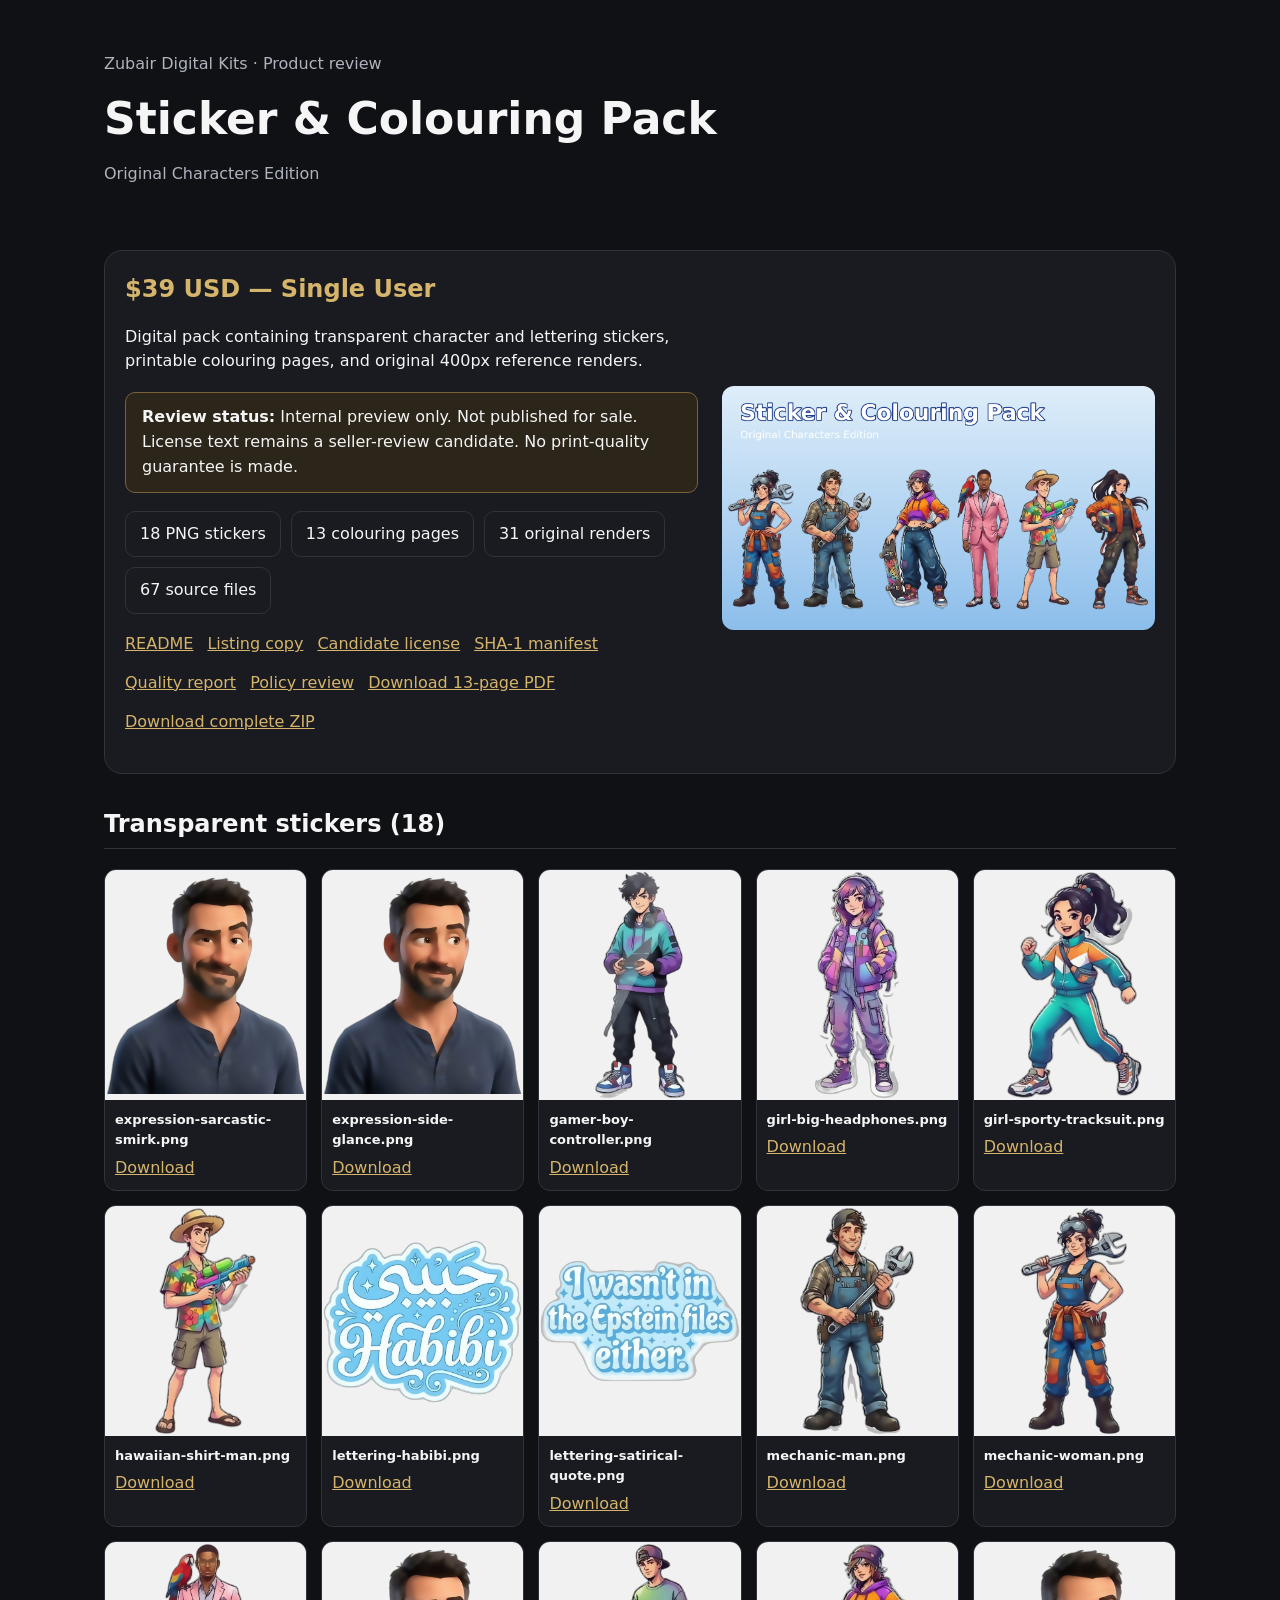
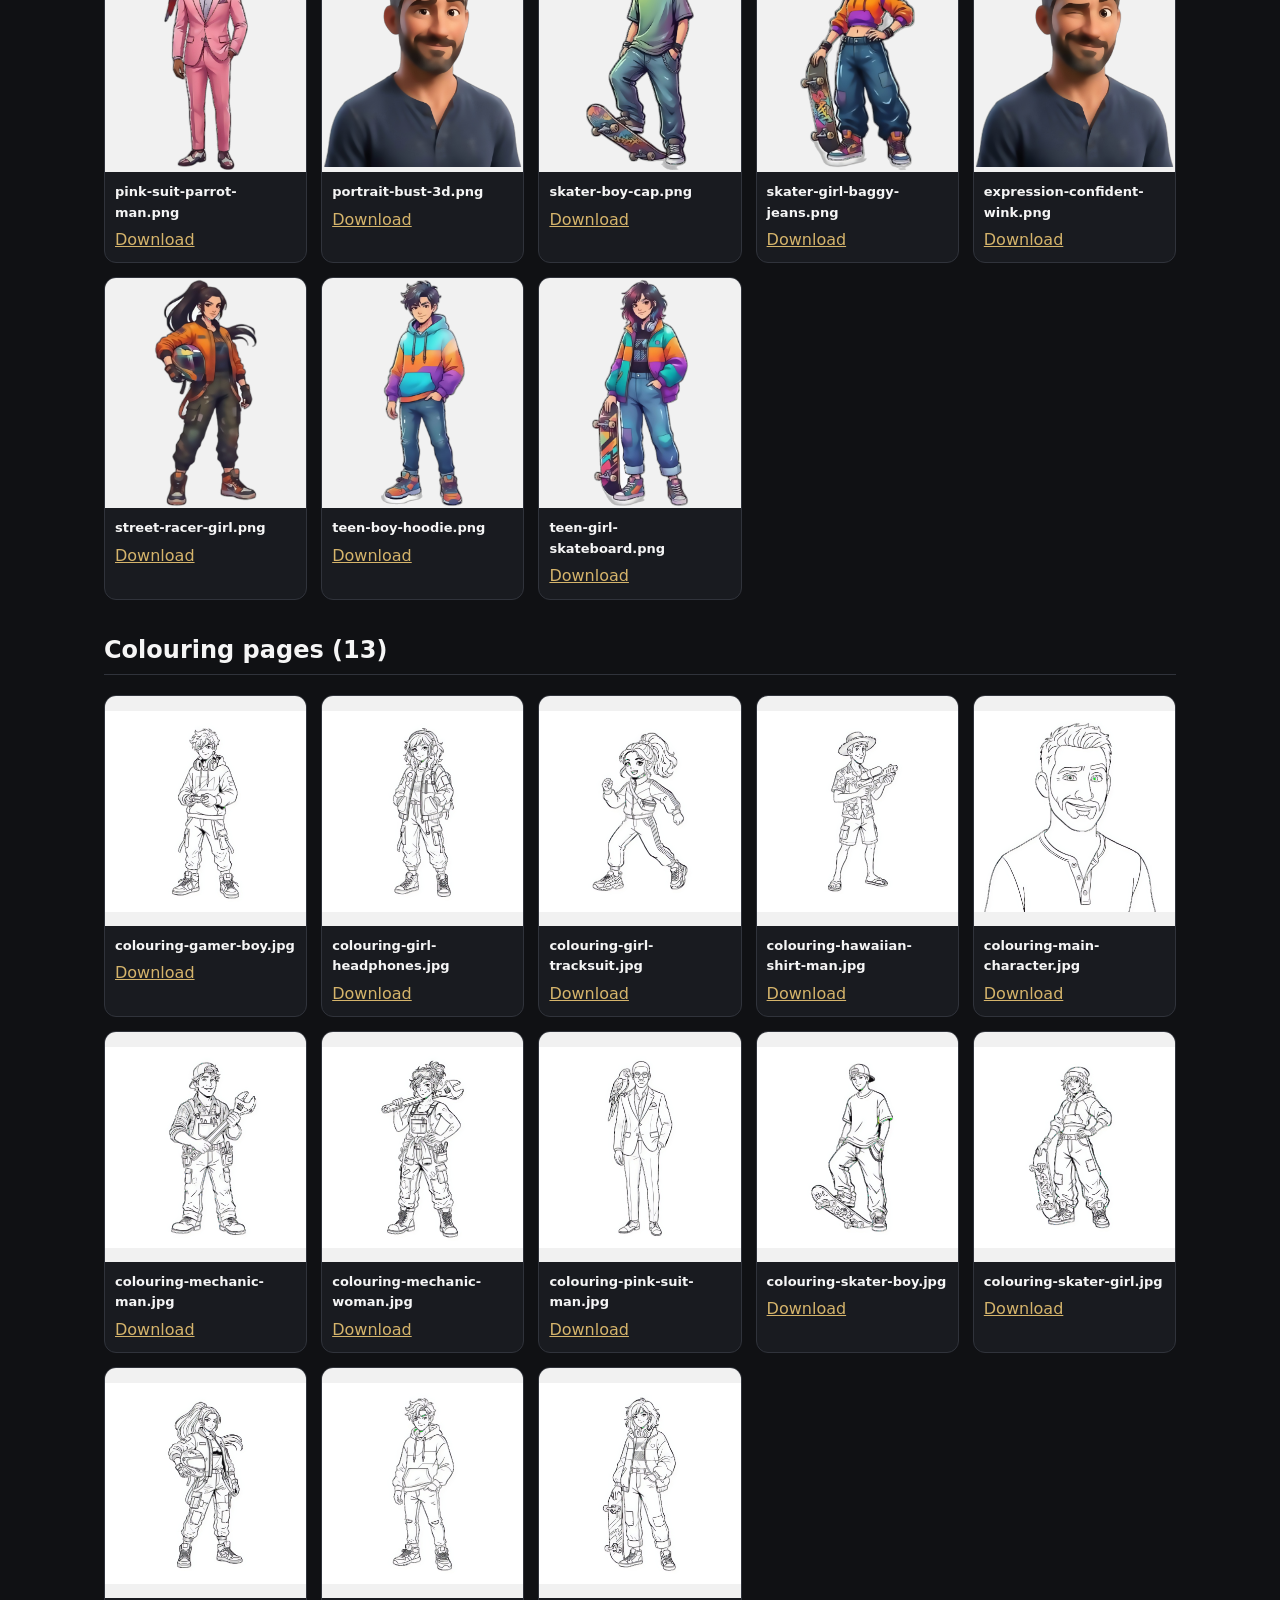
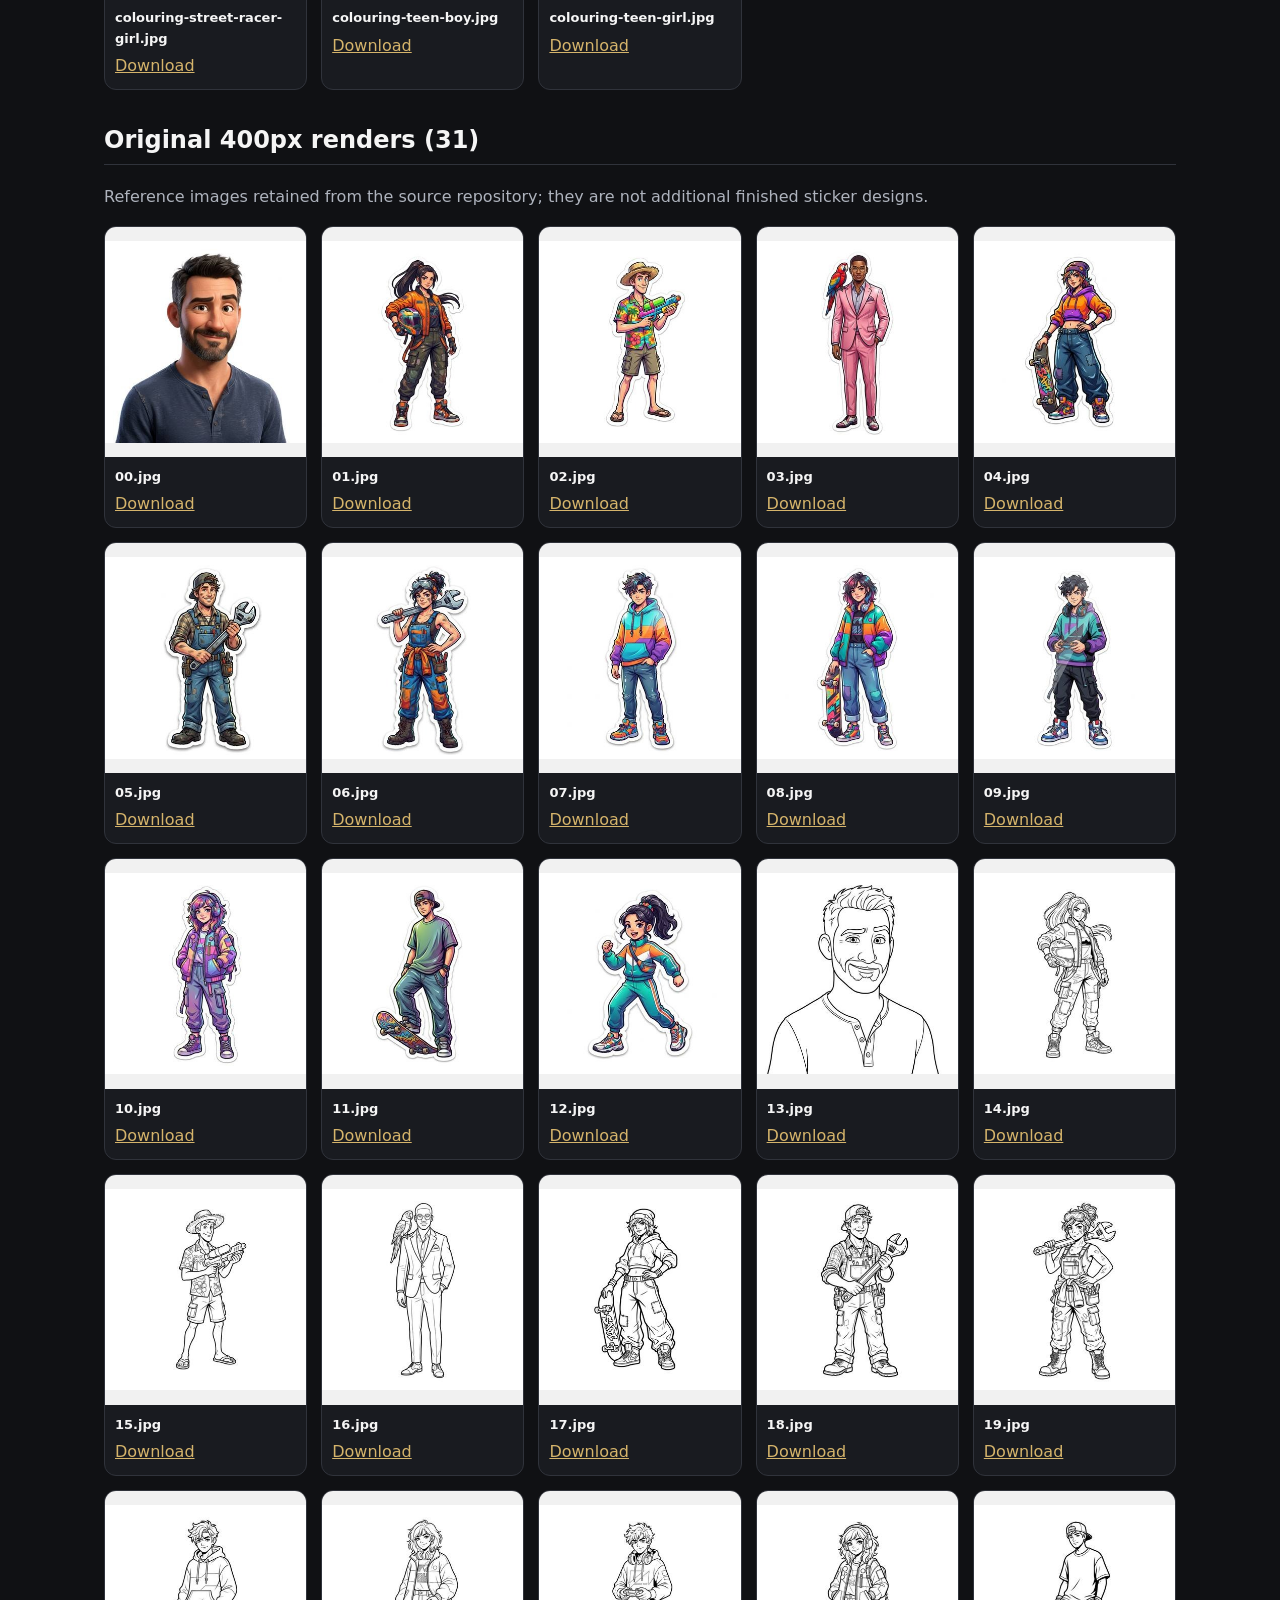
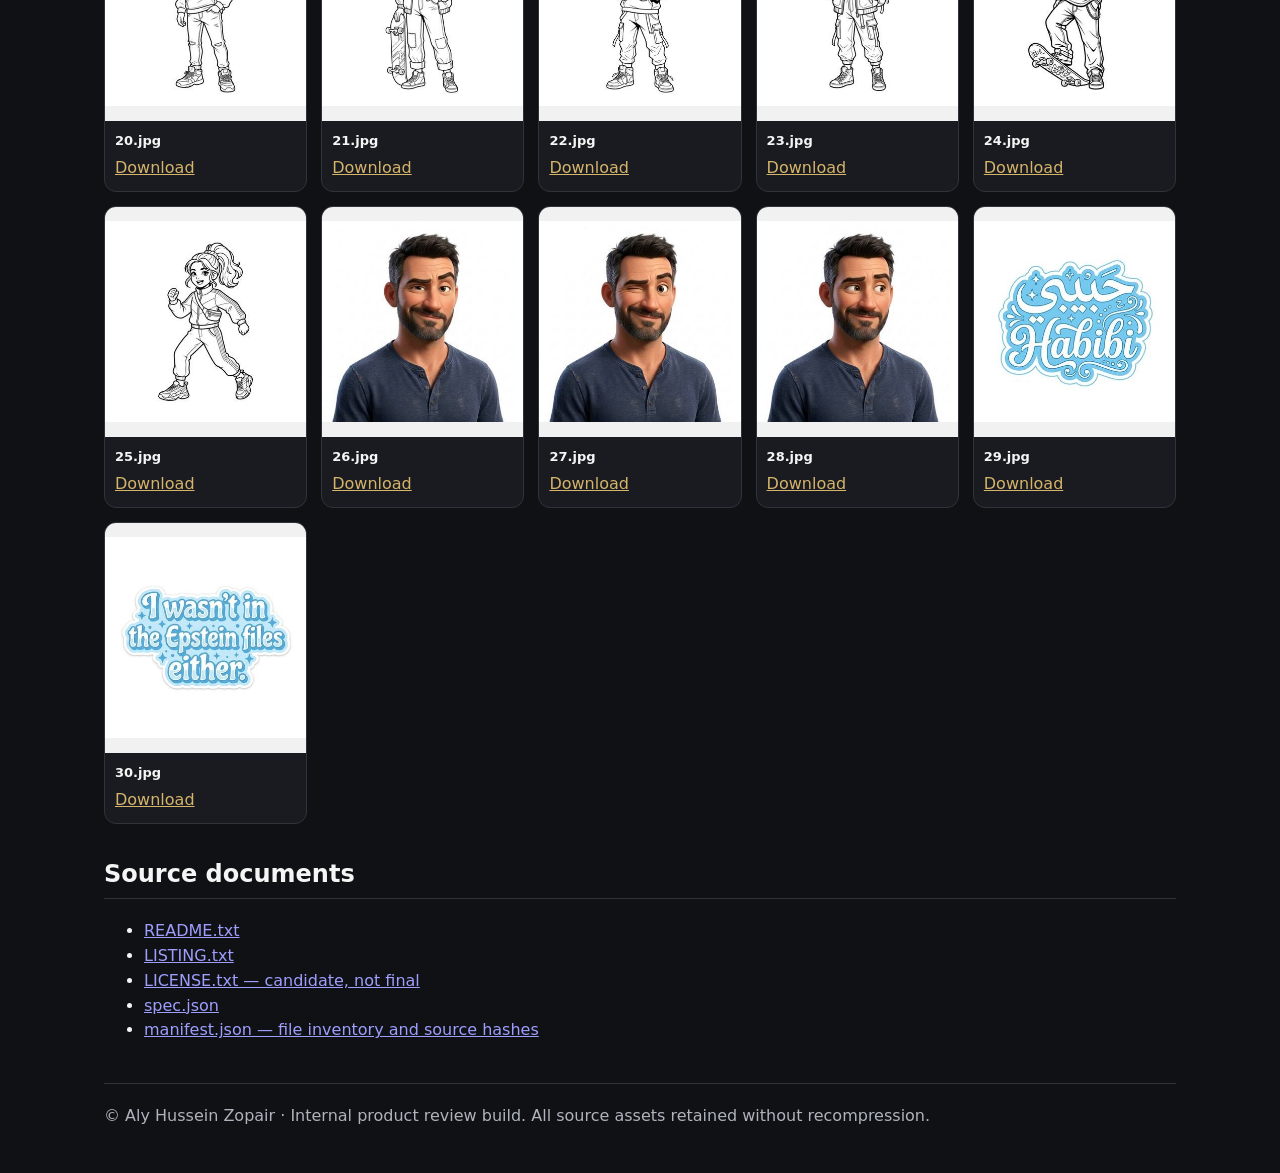
<file: products/11-sticker-colouring-pack/preview.html>
<!doctype html>
<html lang="en"><head><meta charset="utf-8"><meta name="viewport" content="width=device-width,initial-scale=1"><title>Sticker & Colouring Pack — Review Center</title>
<style>
:root{color-scheme:dark;--bg:#101114;--panel:#191b20;--line:#30333b;--gold:#d5b46b;--muted:#aeb3bd}
*{box-sizing:border-box}body{margin:0;background:var(--bg);color:#f5f5f5;font:16px/1.55 system-ui,sans-serif}header,main{max-width:1120px;margin:auto;padding:24px}header{padding-top:36px}h1,h2{line-height:1.2}h1{font-size:clamp(28px,5vw,44px);margin:0 0 10px}h2{margin-top:36px;border-bottom:1px solid var(--line);padding-bottom:10px}.muted{color:var(--muted)}.hero{display:grid;grid-template-columns:minmax(0,1fr) minmax(260px,42%);gap:24px;align-items:center;background:var(--panel);padding:20px;border:1px solid var(--line);border-radius:18px}.hero img{width:100%;height:auto;border-radius:12px}.price{color:var(--gold);font-size:24px;font-weight:700}.notice{border:1px solid #78623a;background:#2b251a;padding:12px 16px;border-radius:10px;margin:18px 0}.stats{display:flex;gap:10px;flex-wrap:wrap}.stat{background:var(--panel);border:1px solid var(--line);padding:10px 14px;border-radius:10px}.grid{display:grid;grid-template-columns:repeat(auto-fill,minmax(175px,1fr));gap:14px}.asset{background:var(--panel);border:1px solid var(--line);border-radius:12px;overflow:hidden}.asset img{display:block;width:100%;height:230px;object-fit:contain;background:#f1f1f1}.asset div{padding:10px;display:flex;flex-direction:column;gap:5px;overflow-wrap:anywhere}.asset a{color:var(--gold)}.asset strong{font-size:13px}.actions{display:flex;gap:14px;flex-wrap:wrap;margin:18px 0}.actions a{color:var(--gold)}footer{border-top:1px solid var(--line);margin-top:40px;padding:20px 0;color:var(--muted)}
@media(max-width:720px){.hero{grid-template-columns:1fr}.asset img{height:190px}}
</style></head><body><header><p class="muted">Zubair Digital Kits · Product review</p><h1>Sticker & Colouring Pack</h1><p class="muted">Original Characters Edition</p></header><main>
<section class="hero"><div><div class="price">$39 USD — Single User</div><p>Digital pack containing transparent character and lettering stickers, printable colouring pages, and original 400px reference renders.</p><div class="notice"><strong>Review status:</strong> Internal preview only. Not published for sale. License text remains a seller-review candidate. No print-quality guarantee is made.</div><div class="stats"><span class="stat">18 PNG stickers</span><span class="stat">13 colouring pages</span><span class="stat">31 original renders</span><span class="stat">67 source files</span></div><div class="actions"><a href="source/README.txt">README</a><a href="source/LISTING.txt">Listing copy</a><a href="source/LICENSE.txt">Candidate license</a><a href="manifest.json">SHA-1 manifest</a><a href="quality-report.md">Quality report</a><a href="POLICY_REVIEW.md">Policy review</a><a href="delivery/colouring-pages.pdf">Download 13-page PDF</a><a href="delivery/sticker-colouring-pack.zip">Download complete ZIP</a></div></div><div><img src="source/cover.png" alt="Product cover"></div></section>
<h2>Transparent stickers (18)</h2><div class="grid"><article class="asset"><a href="source/stickers-transparent/expression-sarcastic-smirk.png" target="_blank" rel="noopener"><img loading="lazy" src="source/stickers-transparent/expression-sarcastic-smirk.png" alt="expression-sarcastic-smirk.png"></a><div><strong>expression-sarcastic-smirk.png</strong><a href="source/stickers-transparent/expression-sarcastic-smirk.png" download>Download</a></div></article><article class="asset"><a href="source/stickers-transparent/expression-side-glance.png" target="_blank" rel="noopener"><img loading="lazy" src="source/stickers-transparent/expression-side-glance.png" alt="expression-side-glance.png"></a><div><strong>expression-side-glance.png</strong><a href="source/stickers-transparent/expression-side-glance.png" download>Download</a></div></article><article class="asset"><a href="source/stickers-transparent/gamer-boy-controller.png" target="_blank" rel="noopener"><img loading="lazy" src="source/stickers-transparent/gamer-boy-controller.png" alt="gamer-boy-controller.png"></a><div><strong>gamer-boy-controller.png</strong><a href="source/stickers-transparent/gamer-boy-controller.png" download>Download</a></div></article><article class="asset"><a href="source/stickers-transparent/girl-big-headphones.png" target="_blank" rel="noopener"><img loading="lazy" src="source/stickers-transparent/girl-big-headphones.png" alt="girl-big-headphones.png"></a><div><strong>girl-big-headphones.png</strong><a href="source/stickers-transparent/girl-big-headphones.png" download>Download</a></div></article><article class="asset"><a href="source/stickers-transparent/girl-sporty-tracksuit.png" target="_blank" rel="noopener"><img loading="lazy" src="source/stickers-transparent/girl-sporty-tracksuit.png" alt="girl-sporty-tracksuit.png"></a><div><strong>girl-sporty-tracksuit.png</strong><a href="source/stickers-transparent/girl-sporty-tracksuit.png" download>Download</a></div></article><article class="asset"><a href="source/stickers-transparent/hawaiian-shirt-man.png" target="_blank" rel="noopener"><img loading="lazy" src="source/stickers-transparent/hawaiian-shirt-man.png" alt="hawaiian-shirt-man.png"></a><div><strong>hawaiian-shirt-man.png</strong><a href="source/stickers-transparent/hawaiian-shirt-man.png" download>Download</a></div></article><article class="asset"><a href="source/stickers-transparent/lettering-habibi.png" target="_blank" rel="noopener"><img loading="lazy" src="source/stickers-transparent/lettering-habibi.png" alt="lettering-habibi.png"></a><div><strong>lettering-habibi.png</strong><a href="source/stickers-transparent/lettering-habibi.png" download>Download</a></div></article><article class="asset"><a href="source/stickers-transparent/lettering-satirical-quote.png" target="_blank" rel="noopener"><img loading="lazy" src="source/stickers-transparent/lettering-satirical-quote.png" alt="lettering-satirical-quote.png"></a><div><strong>lettering-satirical-quote.png</strong><a href="source/stickers-transparent/lettering-satirical-quote.png" download>Download</a></div></article><article class="asset"><a href="source/stickers-transparent/mechanic-man.png" target="_blank" rel="noopener"><img loading="lazy" src="source/stickers-transparent/mechanic-man.png" alt="mechanic-man.png"></a><div><strong>mechanic-man.png</strong><a href="source/stickers-transparent/mechanic-man.png" download>Download</a></div></article><article class="asset"><a href="source/stickers-transparent/mechanic-woman.png" target="_blank" rel="noopener"><img loading="lazy" src="source/stickers-transparent/mechanic-woman.png" alt="mechanic-woman.png"></a><div><strong>mechanic-woman.png</strong><a href="source/stickers-transparent/mechanic-woman.png" download>Download</a></div></article><article class="asset"><a href="source/stickers-transparent/pink-suit-parrot-man.png" target="_blank" rel="noopener"><img loading="lazy" src="source/stickers-transparent/pink-suit-parrot-man.png" alt="pink-suit-parrot-man.png"></a><div><strong>pink-suit-parrot-man.png</strong><a href="source/stickers-transparent/pink-suit-parrot-man.png" download>Download</a></div></article><article class="asset"><a href="source/stickers-transparent/portrait-bust-3d.png" target="_blank" rel="noopener"><img loading="lazy" src="source/stickers-transparent/portrait-bust-3d.png" alt="portrait-bust-3d.png"></a><div><strong>portrait-bust-3d.png</strong><a href="source/stickers-transparent/portrait-bust-3d.png" download>Download</a></div></article><article class="asset"><a href="source/stickers-transparent/skater-boy-cap.png" target="_blank" rel="noopener"><img loading="lazy" src="source/stickers-transparent/skater-boy-cap.png" alt="skater-boy-cap.png"></a><div><strong>skater-boy-cap.png</strong><a href="source/stickers-transparent/skater-boy-cap.png" download>Download</a></div></article><article class="asset"><a href="source/stickers-transparent/skater-girl-baggy-jeans.png" target="_blank" rel="noopener"><img loading="lazy" src="source/stickers-transparent/skater-girl-baggy-jeans.png" alt="skater-girl-baggy-jeans.png"></a><div><strong>skater-girl-baggy-jeans.png</strong><a href="source/stickers-transparent/skater-girl-baggy-jeans.png" download>Download</a></div></article><article class="asset"><a href="source/stickers-transparent/stickers-transparent/expression-confident-wink.png" target="_blank" rel="noopener"><img loading="lazy" src="source/stickers-transparent/stickers-transparent/expression-confident-wink.png" alt="expression-confident-wink.png"></a><div><strong>expression-confident-wink.png</strong><a href="source/stickers-transparent/stickers-transparent/expression-confident-wink.png" download>Download</a></div></article><article class="asset"><a href="source/stickers-transparent/street-racer-girl.png" target="_blank" rel="noopener"><img loading="lazy" src="source/stickers-transparent/street-racer-girl.png" alt="street-racer-girl.png"></a><div><strong>street-racer-girl.png</strong><a href="source/stickers-transparent/street-racer-girl.png" download>Download</a></div></article><article class="asset"><a href="source/stickers-transparent/teen-boy-hoodie.png" target="_blank" rel="noopener"><img loading="lazy" src="source/stickers-transparent/teen-boy-hoodie.png" alt="teen-boy-hoodie.png"></a><div><strong>teen-boy-hoodie.png</strong><a href="source/stickers-transparent/teen-boy-hoodie.png" download>Download</a></div></article><article class="asset"><a href="source/stickers-transparent/teen-girl-skateboard.png" target="_blank" rel="noopener"><img loading="lazy" src="source/stickers-transparent/teen-girl-skateboard.png" alt="teen-girl-skateboard.png"></a><div><strong>teen-girl-skateboard.png</strong><a href="source/stickers-transparent/teen-girl-skateboard.png" download>Download</a></div></article></div>
<h2>Colouring pages (13)</h2><div class="grid"><article class="asset"><a href="source/colouring-pages/colouring-gamer-boy.jpg" target="_blank" rel="noopener"><img loading="lazy" src="source/colouring-pages/colouring-gamer-boy.jpg" alt="colouring-gamer-boy.jpg"></a><div><strong>colouring-gamer-boy.jpg</strong><a href="source/colouring-pages/colouring-gamer-boy.jpg" download>Download</a></div></article><article class="asset"><a href="source/colouring-pages/colouring-girl-headphones.jpg" target="_blank" rel="noopener"><img loading="lazy" src="source/colouring-pages/colouring-girl-headphones.jpg" alt="colouring-girl-headphones.jpg"></a><div><strong>colouring-girl-headphones.jpg</strong><a href="source/colouring-pages/colouring-girl-headphones.jpg" download>Download</a></div></article><article class="asset"><a href="source/colouring-pages/colouring-girl-tracksuit.jpg" target="_blank" rel="noopener"><img loading="lazy" src="source/colouring-pages/colouring-girl-tracksuit.jpg" alt="colouring-girl-tracksuit.jpg"></a><div><strong>colouring-girl-tracksuit.jpg</strong><a href="source/colouring-pages/colouring-girl-tracksuit.jpg" download>Download</a></div></article><article class="asset"><a href="source/colouring-pages/colouring-hawaiian-shirt-man.jpg" target="_blank" rel="noopener"><img loading="lazy" src="source/colouring-pages/colouring-hawaiian-shirt-man.jpg" alt="colouring-hawaiian-shirt-man.jpg"></a><div><strong>colouring-hawaiian-shirt-man.jpg</strong><a href="source/colouring-pages/colouring-hawaiian-shirt-man.jpg" download>Download</a></div></article><article class="asset"><a href="source/colouring-pages/colouring-main-character.jpg" target="_blank" rel="noopener"><img loading="lazy" src="source/colouring-pages/colouring-main-character.jpg" alt="colouring-main-character.jpg"></a><div><strong>colouring-main-character.jpg</strong><a href="source/colouring-pages/colouring-main-character.jpg" download>Download</a></div></article><article class="asset"><a href="source/colouring-pages/colouring-mechanic-man.jpg" target="_blank" rel="noopener"><img loading="lazy" src="source/colouring-pages/colouring-mechanic-man.jpg" alt="colouring-mechanic-man.jpg"></a><div><strong>colouring-mechanic-man.jpg</strong><a href="source/colouring-pages/colouring-mechanic-man.jpg" download>Download</a></div></article><article class="asset"><a href="source/colouring-pages/colouring-mechanic-woman.jpg" target="_blank" rel="noopener"><img loading="lazy" src="source/colouring-pages/colouring-mechanic-woman.jpg" alt="colouring-mechanic-woman.jpg"></a><div><strong>colouring-mechanic-woman.jpg</strong><a href="source/colouring-pages/colouring-mechanic-woman.jpg" download>Download</a></div></article><article class="asset"><a href="source/colouring-pages/colouring-pink-suit-man.jpg" target="_blank" rel="noopener"><img loading="lazy" src="source/colouring-pages/colouring-pink-suit-man.jpg" alt="colouring-pink-suit-man.jpg"></a><div><strong>colouring-pink-suit-man.jpg</strong><a href="source/colouring-pages/colouring-pink-suit-man.jpg" download>Download</a></div></article><article class="asset"><a href="source/colouring-pages/colouring-skater-boy.jpg" target="_blank" rel="noopener"><img loading="lazy" src="source/colouring-pages/colouring-skater-boy.jpg" alt="colouring-skater-boy.jpg"></a><div><strong>colouring-skater-boy.jpg</strong><a href="source/colouring-pages/colouring-skater-boy.jpg" download>Download</a></div></article><article class="asset"><a href="source/colouring-pages/colouring-skater-girl.jpg" target="_blank" rel="noopener"><img loading="lazy" src="source/colouring-pages/colouring-skater-girl.jpg" alt="colouring-skater-girl.jpg"></a><div><strong>colouring-skater-girl.jpg</strong><a href="source/colouring-pages/colouring-skater-girl.jpg" download>Download</a></div></article><article class="asset"><a href="source/colouring-pages/colouring-street-racer-girl.jpg" target="_blank" rel="noopener"><img loading="lazy" src="source/colouring-pages/colouring-street-racer-girl.jpg" alt="colouring-street-racer-girl.jpg"></a><div><strong>colouring-street-racer-girl.jpg</strong><a href="source/colouring-pages/colouring-street-racer-girl.jpg" download>Download</a></div></article><article class="asset"><a href="source/colouring-pages/colouring-teen-boy.jpg" target="_blank" rel="noopener"><img loading="lazy" src="source/colouring-pages/colouring-teen-boy.jpg" alt="colouring-teen-boy.jpg"></a><div><strong>colouring-teen-boy.jpg</strong><a href="source/colouring-pages/colouring-teen-boy.jpg" download>Download</a></div></article><article class="asset"><a href="source/colouring-pages/colouring-teen-girl.jpg" target="_blank" rel="noopener"><img loading="lazy" src="source/colouring-pages/colouring-teen-girl.jpg" alt="colouring-teen-girl.jpg"></a><div><strong>colouring-teen-girl.jpg</strong><a href="source/colouring-pages/colouring-teen-girl.jpg" download>Download</a></div></article></div>
<h2>Original 400px renders (31)</h2><p class="muted">Reference images retained from the source repository; they are not additional finished sticker designs.</p><div class="grid"><article class="asset"><a href="source/original-renders-400px/00.jpg" target="_blank" rel="noopener"><img loading="lazy" src="source/original-renders-400px/00.jpg" alt="00.jpg"></a><div><strong>00.jpg</strong><a href="source/original-renders-400px/00.jpg" download>Download</a></div></article><article class="asset"><a href="source/original-renders-400px/01.jpg" target="_blank" rel="noopener"><img loading="lazy" src="source/original-renders-400px/01.jpg" alt="01.jpg"></a><div><strong>01.jpg</strong><a href="source/original-renders-400px/01.jpg" download>Download</a></div></article><article class="asset"><a href="source/original-renders-400px/02.jpg" target="_blank" rel="noopener"><img loading="lazy" src="source/original-renders-400px/02.jpg" alt="02.jpg"></a><div><strong>02.jpg</strong><a href="source/original-renders-400px/02.jpg" download>Download</a></div></article><article class="asset"><a href="source/original-renders-400px/03.jpg" target="_blank" rel="noopener"><img loading="lazy" src="source/original-renders-400px/03.jpg" alt="03.jpg"></a><div><strong>03.jpg</strong><a href="source/original-renders-400px/03.jpg" download>Download</a></div></article><article class="asset"><a href="source/original-renders-400px/04.jpg" target="_blank" rel="noopener"><img loading="lazy" src="source/original-renders-400px/04.jpg" alt="04.jpg"></a><div><strong>04.jpg</strong><a href="source/original-renders-400px/04.jpg" download>Download</a></div></article><article class="asset"><a href="source/original-renders-400px/05.jpg" target="_blank" rel="noopener"><img loading="lazy" src="source/original-renders-400px/05.jpg" alt="05.jpg"></a><div><strong>05.jpg</strong><a href="source/original-renders-400px/05.jpg" download>Download</a></div></article><article class="asset"><a href="source/original-renders-400px/06.jpg" target="_blank" rel="noopener"><img loading="lazy" src="source/original-renders-400px/06.jpg" alt="06.jpg"></a><div><strong>06.jpg</strong><a href="source/original-renders-400px/06.jpg" download>Download</a></div></article><article class="asset"><a href="source/original-renders-400px/07.jpg" target="_blank" rel="noopener"><img loading="lazy" src="source/original-renders-400px/07.jpg" alt="07.jpg"></a><div><strong>07.jpg</strong><a href="source/original-renders-400px/07.jpg" download>Download</a></div></article><article class="asset"><a href="source/original-renders-400px/08.jpg" target="_blank" rel="noopener"><img loading="lazy" src="source/original-renders-400px/08.jpg" alt="08.jpg"></a><div><strong>08.jpg</strong><a href="source/original-renders-400px/08.jpg" download>Download</a></div></article><article class="asset"><a href="source/original-renders-400px/09.jpg" target="_blank" rel="noopener"><img loading="lazy" src="source/original-renders-400px/09.jpg" alt="09.jpg"></a><div><strong>09.jpg</strong><a href="source/original-renders-400px/09.jpg" download>Download</a></div></article><article class="asset"><a href="source/original-renders-400px/10.jpg" target="_blank" rel="noopener"><img loading="lazy" src="source/original-renders-400px/10.jpg" alt="10.jpg"></a><div><strong>10.jpg</strong><a href="source/original-renders-400px/10.jpg" download>Download</a></div></article><article class="asset"><a href="source/original-renders-400px/11.jpg" target="_blank" rel="noopener"><img loading="lazy" src="source/original-renders-400px/11.jpg" alt="11.jpg"></a><div><strong>11.jpg</strong><a href="source/original-renders-400px/11.jpg" download>Download</a></div></article><article class="asset"><a href="source/original-renders-400px/12.jpg" target="_blank" rel="noopener"><img loading="lazy" src="source/original-renders-400px/12.jpg" alt="12.jpg"></a><div><strong>12.jpg</strong><a href="source/original-renders-400px/12.jpg" download>Download</a></div></article><article class="asset"><a href="source/original-renders-400px/13.jpg" target="_blank" rel="noopener"><img loading="lazy" src="source/original-renders-400px/13.jpg" alt="13.jpg"></a><div><strong>13.jpg</strong><a href="source/original-renders-400px/13.jpg" download>Download</a></div></article><article class="asset"><a href="source/original-renders-400px/14.jpg" target="_blank" rel="noopener"><img loading="lazy" src="source/original-renders-400px/14.jpg" alt="14.jpg"></a><div><strong>14.jpg</strong><a href="source/original-renders-400px/14.jpg" download>Download</a></div></article><article class="asset"><a href="source/original-renders-400px/15.jpg" target="_blank" rel="noopener"><img loading="lazy" src="source/original-renders-400px/15.jpg" alt="15.jpg"></a><div><strong>15.jpg</strong><a href="source/original-renders-400px/15.jpg" download>Download</a></div></article><article class="asset"><a href="source/original-renders-400px/16.jpg" target="_blank" rel="noopener"><img loading="lazy" src="source/original-renders-400px/16.jpg" alt="16.jpg"></a><div><strong>16.jpg</strong><a href="source/original-renders-400px/16.jpg" download>Download</a></div></article><article class="asset"><a href="source/original-renders-400px/17.jpg" target="_blank" rel="noopener"><img loading="lazy" src="source/original-renders-400px/17.jpg" alt="17.jpg"></a><div><strong>17.jpg</strong><a href="source/original-renders-400px/17.jpg" download>Download</a></div></article><article class="asset"><a href="source/original-renders-400px/18.jpg" target="_blank" rel="noopener"><img loading="lazy" src="source/original-renders-400px/18.jpg" alt="18.jpg"></a><div><strong>18.jpg</strong><a href="source/original-renders-400px/18.jpg" download>Download</a></div></article><article class="asset"><a href="source/original-renders-400px/19.jpg" target="_blank" rel="noopener"><img loading="lazy" src="source/original-renders-400px/19.jpg" alt="19.jpg"></a><div><strong>19.jpg</strong><a href="source/original-renders-400px/19.jpg" download>Download</a></div></article><article class="asset"><a href="source/original-renders-400px/20.jpg" target="_blank" rel="noopener"><img loading="lazy" src="source/original-renders-400px/20.jpg" alt="20.jpg"></a><div><strong>20.jpg</strong><a href="source/original-renders-400px/20.jpg" download>Download</a></div></article><article class="asset"><a href="source/original-renders-400px/21.jpg" target="_blank" rel="noopener"><img loading="lazy" src="source/original-renders-400px/21.jpg" alt="21.jpg"></a><div><strong>21.jpg</strong><a href="source/original-renders-400px/21.jpg" download>Download</a></div></article><article class="asset"><a href="source/original-renders-400px/22.jpg" target="_blank" rel="noopener"><img loading="lazy" src="source/original-renders-400px/22.jpg" alt="22.jpg"></a><div><strong>22.jpg</strong><a href="source/original-renders-400px/22.jpg" download>Download</a></div></article><article class="asset"><a href="source/original-renders-400px/23.jpg" target="_blank" rel="noopener"><img loading="lazy" src="source/original-renders-400px/23.jpg" alt="23.jpg"></a><div><strong>23.jpg</strong><a href="source/original-renders-400px/23.jpg" download>Download</a></div></article><article class="asset"><a href="source/original-renders-400px/24.jpg" target="_blank" rel="noopener"><img loading="lazy" src="source/original-renders-400px/24.jpg" alt="24.jpg"></a><div><strong>24.jpg</strong><a href="source/original-renders-400px/24.jpg" download>Download</a></div></article><article class="asset"><a href="source/original-renders-400px/25.jpg" target="_blank" rel="noopener"><img loading="lazy" src="source/original-renders-400px/25.jpg" alt="25.jpg"></a><div><strong>25.jpg</strong><a href="source/original-renders-400px/25.jpg" download>Download</a></div></article><article class="asset"><a href="source/original-renders-400px/26.jpg" target="_blank" rel="noopener"><img loading="lazy" src="source/original-renders-400px/26.jpg" alt="26.jpg"></a><div><strong>26.jpg</strong><a href="source/original-renders-400px/26.jpg" download>Download</a></div></article><article class="asset"><a href="source/original-renders-400px/27.jpg" target="_blank" rel="noopener"><img loading="lazy" src="source/original-renders-400px/27.jpg" alt="27.jpg"></a><div><strong>27.jpg</strong><a href="source/original-renders-400px/27.jpg" download>Download</a></div></article><article class="asset"><a href="source/original-renders-400px/28.jpg" target="_blank" rel="noopener"><img loading="lazy" src="source/original-renders-400px/28.jpg" alt="28.jpg"></a><div><strong>28.jpg</strong><a href="source/original-renders-400px/28.jpg" download>Download</a></div></article><article class="asset"><a href="source/original-renders-400px/29.jpg" target="_blank" rel="noopener"><img loading="lazy" src="source/original-renders-400px/29.jpg" alt="29.jpg"></a><div><strong>29.jpg</strong><a href="source/original-renders-400px/29.jpg" download>Download</a></div></article><article class="asset"><a href="source/original-renders-400px/30.jpg" target="_blank" rel="noopener"><img loading="lazy" src="source/original-renders-400px/30.jpg" alt="30.jpg"></a><div><strong>30.jpg</strong><a href="source/original-renders-400px/30.jpg" download>Download</a></div></article></div>
<h2>Source documents</h2><ul><li><a href="source/README.txt">README.txt</a></li><li><a href="source/LISTING.txt">LISTING.txt</a></li><li><a href="source/LICENSE.txt">LICENSE.txt — candidate, not final</a></li><li><a href="source/spec.json">spec.json</a></li><li><a href="manifest.json">manifest.json — file inventory and source hashes</a></li></ul>
<footer>© Aly Hussein Zopair · Internal product review build. All source assets retained without recompression.</footer></main></body></html>
</file>
